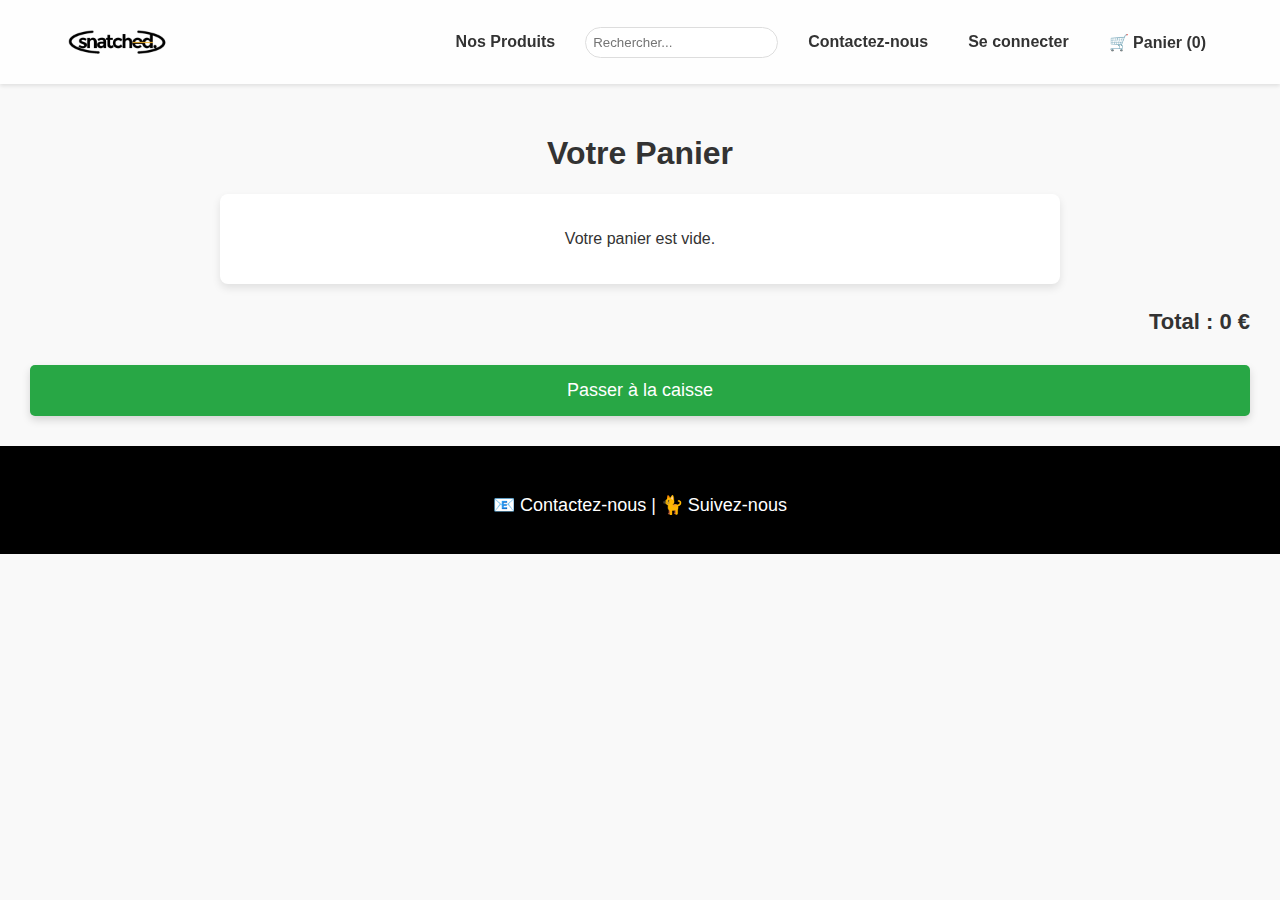
<file: cart.html>
<!DOCTYPE html>
<html lang="en">
<head>
    <meta charset="UTF-8">
    <meta name="viewport" content="width=device-width, initial-scale=1.0">
    <title>Mon Panier - Snatched</title>
    <link rel="stylesheet" href="style.css"> <!-- Styles globaux -->
    <link rel="stylesheet" href="cart.css"> <!-- Styles spécifiques au panier -->
    <script src="script.js"></script>
    <script src="script.js"></script> <!-- script.js doit être chargé en premier -->
    <script src="cart.js"></script> <!-- cart.js doit être chargé après script.js -->


</head>
<body>
    <!-- Top Bar -->
    <div class="top-bar">
        <p>VITE ! Profitez de 20% de réduction pour les nouveaux clients !</p>
    </div>

    <!-- Barre de navigation -->
    <nav>
        <a href="index.html">
            <img src="logo arrière plan transparent[1].png" alt="Snatched Logo" class="logo">
        </a>
        <div class="onglets">
            <a href="index.html">Nos Produits</a>
            <form>
                <input type="search" placeholder="Rechercher...">
            </form>
            <a href="contact.html">Contactez-nous</a>
            <a href="login.html">Se connecter</a>
            <a href="cart.html" class="cart-link">🛒 Panier (0)</a> <!-- Lien vers le panier ajouté -->
        </div>
    </nav>

    <!-- Section Panier -->
    <section class="cart-section">
        <h1>Votre Panier</h1>
        <div id="cart-container" class="cart-container">
            <!-- Les articles du panier seront insérés ici par JavaScript -->
        </div>
        <div class="cart-total">
            Total : <span id="cart-total">0 €</span>
        </div>
        <button class="checkout-btn" onclick="redirectToCheckout()">Passer à la caisse</button>
    </section>

    <footer>
        <div class="social-media">
            <p>📧 Contactez-nous | 🐈 Suivez-nous</p>
        </div>
    </footer>


</body>
</html>
</file>
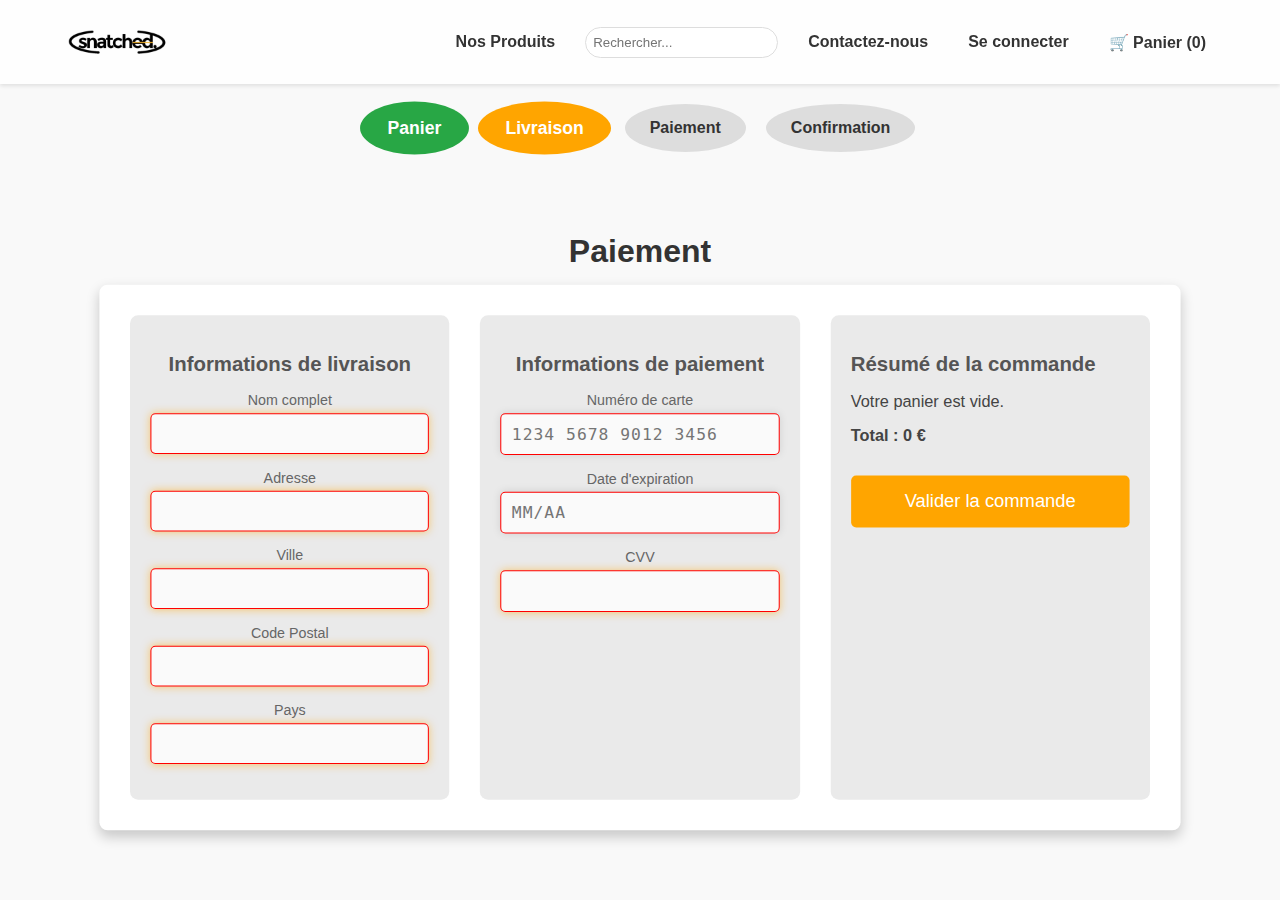
<file: checkout.html>
<!DOCTYPE html>
<html lang="en">
<head>
  <meta charset="UTF-8">
  <meta name="viewport" content="width=device-width, initial-scale=1.0">
  <title>Paiement - Snatched</title>
  <link rel="stylesheet" href="style.css"> <!-- Styles globaux -->
  <link rel="stylesheet" href="checkout.css"> <!-- Styles spécifiques au paiement -->
  <script src="script.js"></script>

</head>
<body>
  <!-- Top Bar -->
  <div class="top-bar">
    <p>VITE ! Profitez de 20% de réduction pour les nouveaux clients !</p>
  </div>

  <!-- Barre de navigation -->
  <nav>
    <a href="index.html">
      <img src="logo arrière plan transparent[1].png" alt="Snatched Logo" class="logo">
    </a>
    <div class="onglets">
      <a href="index.html">Nos Produits</a>
      <form>
        <input type="search" placeholder="Rechercher...">
      </form>
      <a href="contact.html">Contactez-nous</a>
      <a href="login.html">Se connecter</a>
      <a href="cart.html" class="cart-link">🛒 Panier</a>
    </div>
  </nav>

  <!-- Barre de progression -->
  <div class="progress-bar">
    <div class="step completed">Panier</div>
    <div class="step active">Livraison</div>
    <div class="step">Paiement</div>
    <div class="step">Confirmation</div>
  </div>

  <!-- Section de paiement -->
  <section class="checkout-section">
    <h1>Paiement</h1>
    <div class="checkout-container">

      <!-- Informations de livraison -->
      <div class="shipping-info">
        <h2>Informations de livraison</h2>
        <form id="checkout-form">
          <label for="full-name">Nom complet</label>
          <input type="text" id="full-name" required>

          <label for="address">Adresse</label>
          <input type="text" id="address" required>

          <label for="city">Ville</label>
          <input type="text" id="city" required>

          <label for="postal-code">Code Postal</label>
          <input type="text" id="postal-code" required>

          <label for="country">Pays</label>
          <input type="text" id="country" required>
        </form>
      </div>

      <!-- Informations de paiement -->
      <div class="payment-info">
        <h2>Informations de paiement</h2>
        <label for="card-number">Numéro de carte</label>
        <input type="text" id="card-number" required maxlength="19" placeholder="1234 5678 9012 3456">

        <label for="expiry-date">Date d'expiration</label>
        <input type="text" id="expiry-date" required placeholder="MM/AA">

        <label for="cvv">CVV</label>
        <input type="password" id="cvv" required maxlength="3">
      </div>

      <!-- Résumé de la commande -->
      <div class="order-summary">
        <h2>Résumé de la commande</h2>
        <div id="order-items">
          <!-- Les articles du panier seront injectés ici par le script checkout.js -->
        </div>
        <p class="order-total">Total : <span id="order-total">0 €</span></p>
        <button class="place-order-btn" onclick="placeOrder()">Valider la commande</button>
      </div>
    </div>
  </section>

  <script src="checkout.js"></script>
</body>
</html>
</file>
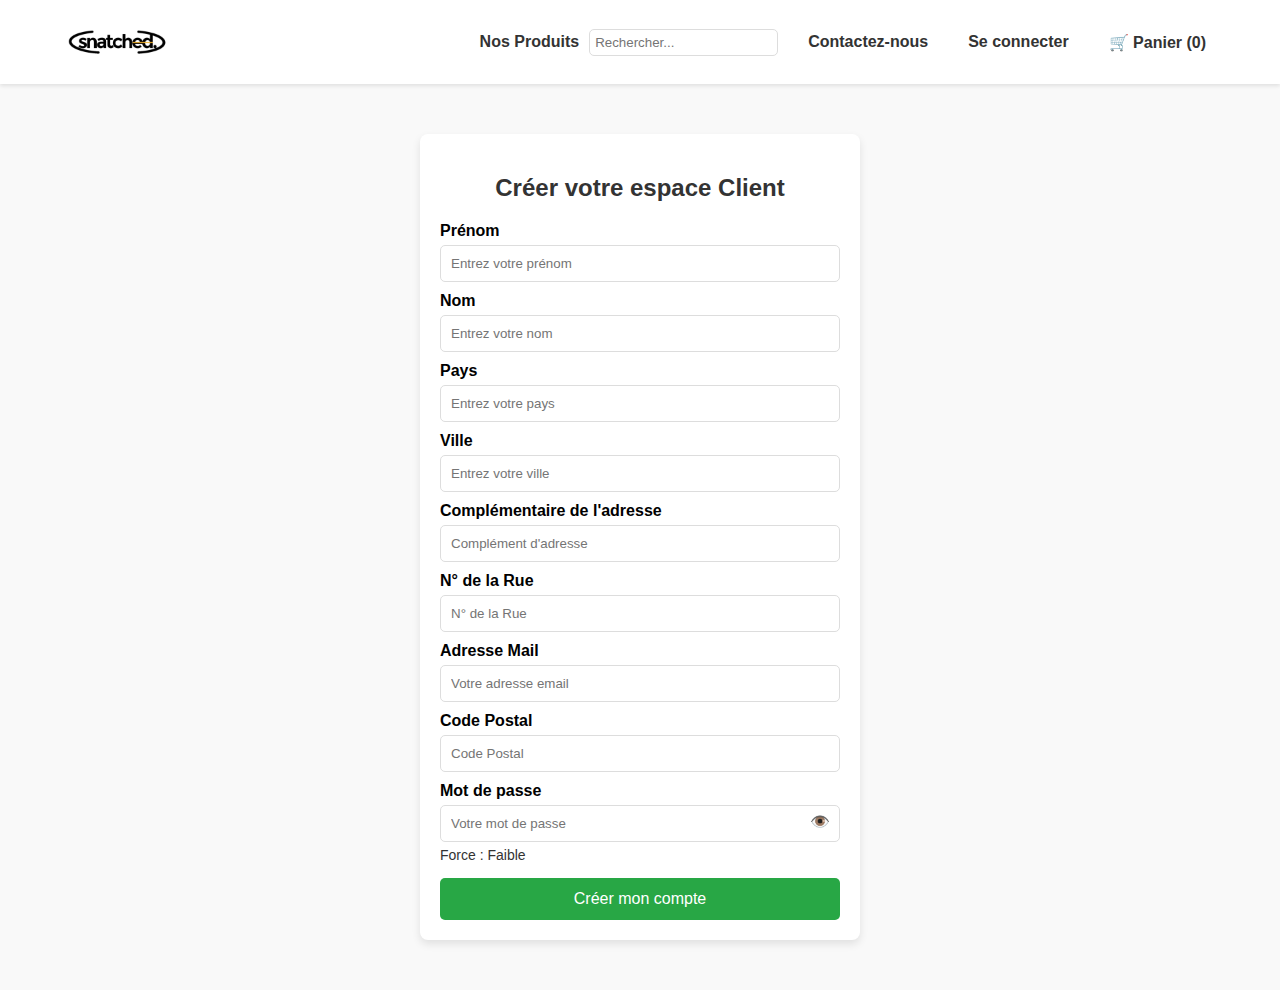
<file: register.html>
<!DOCTYPE html>
<html lang="fr">
<head>
  <meta charset="UTF-8">
  <meta name="viewport" content="width=device-width, initial-scale=1.0">
  <title>Créer votre espace Client</title>
  <link rel="stylesheet" href="register.css">
</head>
<body>
  <!-- Barre de navigation -->
  <nav>
    <a href="index.html">
      <img src="logo arrière plan transparent[1].png" alt="Logo Snatched" class="logo">
    </a>
    <div class="onglets">
      <a href="index.html">Nos Produits</a>
      <form>
        <input type="search" placeholder="Rechercher...">
      </form>
      <a href="contact.html">Contactez-nous</a>
      <a href="login.html">Se connecter</a>
      <a href="cart.html" class="cart-link">🛒 Panier</a> <!-- Lien vers le panier ajouté -->
    </div>
  </nav>

  <!-- Formulaire d'inscription -->
  <div class="form-container">
    <h2>Créer votre espace Client</h2>
    <form>
      <label for="firstName">Prénom</label>
      <input type="text" id="firstName" placeholder="Entrez votre prénom">
      
      <label for="lastName">Nom</label>
      <input type="text" id="lastName" placeholder="Entrez votre nom">

      <label for="country">Pays</label>
      <input type="text" id="country" placeholder="Entrez votre pays">

      <label for="city">Ville</label>
      <input type="text" id="city" placeholder="Entrez votre ville">

      <label for="address">Complémentaire de l'adresse</label>
      <input type="text" id="address" placeholder="Complément d'adresse">

      <label for="streetNumber">N° de la Rue</label>
      <input type="text" id="streetNumber" placeholder="N° de la Rue">

      <label for="email">Adresse Mail</label>
      <input type="email" id="email" placeholder="Votre adresse email">
      <span class="error-message">Adresse email invalide</span>

      <label for="postalCode">Code Postal</label>
      <input type="text" id="postalCode" placeholder="Code Postal">

      <label for="password">Mot de passe</label>
      <div class="password-container">
        <input type="password" id="password" placeholder="Votre mot de passe">
        <span class="toggle-password" onclick="togglePasswordVisibility()">👁️</span>
      </div>
      <div class="password-strength">Force : Faible</div>

      <button type="submit" class="submit-button">Créer mon compte</button>
    </form>
  </div>

  <script src="script.js"></script>
</body>
</html>
</file>
<file: style.css>
/* Styles généraux */
body {
  font-family: 'Open Sans', sans-serif;
  background-color: #f9f9f9;
  margin: 0;
  padding: 0;
  color: #333;
  transition: background-color 0.3s ease;
}

/* Top Bar - Ancien style */
.top-bar {
  display: none; /* Masqué en raison de la vidéo */
}

/* Barre de navigation */
nav {
  display: flex;
  justify-content: space-between;
  align-items: center;
  padding: 10px 5%;
  background-color: rgba(255, 255, 255, 0.8);
  box-shadow: 0px 2px 4px rgba(0, 0, 0, 0.1);
  position: relative;
  transition: background-color 0.3s ease, box-shadow 0.3s ease;
  backdrop-filter: blur(5px); /* Flou pour mieux s'intégrer à la vidéo en fond */
  z-index: 10; /* Assure que la barre de navigation est bien au-dessus */
}

nav .logo {
  height: 60px;
  cursor: pointer;
}

nav .onglets {
  display: flex;
  align-items: center;
}

nav .onglets a {
  color: #333;
  text-decoration: none;
  margin-left: 20px;
  font-size: 16px;
  font-weight: bold;
  padding: 10px;
  transition: color 0.3s ease;
}

nav .onglets a:hover {
  color: #FFA500;
}

nav form {
  margin-left: 20px;
  position: relative;
  z-index: 20;
}

nav form input[type="search"] {
  padding: 7px;
  border: 1px solid #ddd;
  border-radius: 20px;
  transition: border-color 0.3s, box-shadow 0.3s;
}

nav form input[type="search"]:focus {
  border-color: #FFA500;
  box-shadow: 0 0 5px rgba(255, 165, 0, 0.5);
}

/* Section de bienvenue */
.welcome-section {
  position: relative;
  background-image: url('Person 1 Slanted.png');
  background-size: cover;
  background-position: center;
  padding: 100px 20px;
  color: #db7210;
  text-align: center;
  animation: fadeInUp 1s ease;
  overflow: hidden;
}

.welcome-content {
  position: relative;
  z-index: 2;
  animation: slideUp 1s ease-out;
}

@keyframes slideUp {
  0% {
    opacity: 0;
    transform: translateY(30px);
  }
  100% {
    opacity: 1;
    transform: translateY(0);
  }
}

.welcome-section::before {
  content: '';
  position: absolute;
  top: 0;
  left: 0;
  width: 100%;
  height: 100%;
  background: rgba(0, 0, 0, 0.5);
  z-index: 1;
}

.welcome-content h1 {
  font-size: 48px;
  color: #ffffff;
  margin-bottom: 20px;
  text-shadow: 2px 2px 4px rgba(0, 0, 0, 0.5);
  transition: color 0.3s ease;
}

.welcome-content p {
  font-size: 20px;
  max-width: 600px;
  margin: 0 auto;
  color: #ffffff;
  line-height: 1.6;
  text-shadow: 1px 1px 2px rgba(0, 0, 0, 0.3);
  transition: color 0.3s ease;
}

/* Bouton Nouveauté */
.nouveaute-button {
  background-color: #FFA500;
  color: #fff;
  padding: 12px 24px;
  font-size: 18px;
  border: none;
  border-radius: 5px;
  cursor: pointer;
  box-shadow: 0px 4px 8px rgba(0, 0, 0, 0.2);
  transition: background-color 0.3s, transform 0.3s, box-shadow 0.3s;
  margin-top: 20px;
}

.nouveaute-button:hover {
  background-color: #e59400;
  transform: scale(1.05);
  box-shadow: 0px 6px 12px rgba(0, 0, 0, 0.3);
}

/* Section des produits populaires */
.popular-products {
  text-align: center;
  padding: 30px 5%;
  background-color: #f9f9f9;
  animation: fadeIn 1.5s ease;
  position: relative;
  overflow: hidden;
}

.popular-products h2 {
  font-size: 28px;
  margin-bottom: 20px;
  transition: color 0.3s ease;
}

.product-cards {
  display: flex;
  justify-content: center;
  gap: 20px;
  flex-wrap: wrap;
}

.product-card {
  background-color: #fff;
  border-radius: 8px;
  box-shadow: 0px 4px 8px rgba(0, 0, 0, 0.1);
  width: 180px; /* Réduction de la largeur */
  padding: 10px;
  text-align: center;
  transition: transform 0.3s, box-shadow 0.3s;
}

.product-card:hover {
  transform: scale(1.03);
  box-shadow: 0px 6px 12px rgba(0, 0, 0, 0.2);
}

.product-card img {
  width: 90%;
  border-radius: 5px;
  margin-bottom: 10px;
  transition: transform 0.3s, box-shadow 0.3s;
}

.product-card img:hover {
  transform: scale(1.05);
  box-shadow: 0px 4px 8px rgba(0, 0, 0, 0.2);
}

.product-card .btn-view {
  background-color: #FFA500;
  color: white;
  padding: 8px 12px;
  border: none;
  border-radius: 5px;
  cursor: pointer;
  transition: background-color 0.3s, transform 0.3s, box-shadow 0.3s;
}

.product-card .btn-view:hover {
  background-color: #e68a00;
  transform: scale(1.05);
  box-shadow: 0px 6px 12px rgba(0, 0, 0, 0.2);
}

/* Swiper Arrows - Ajustement pour descendre les flèches */
.swiper-button-next,
.swiper-button-prev {
  color: #FFA500 !important;
  font-size: 32px !important;
  transition: color 0.3s ease, transform 0.3s !important;
  position: absolute !important;
  bottom: -50px !important; /* Abaisser encore les flèches pour qu'elles soient plus proches des produits */
  transform: translateY(50%) !important;
  z-index: 10 !important;
}

.swiper-button-next {
  right: 10px !important;
}

.swiper-button-prev {
  left: 10px !important;
}

.swiper-button-next:hover,
.swiper-button-prev:hover {
  color: #e59400 !important;
  transform: scale(1.1) !important;
}

/* Footer */
footer {
  background-color: #000;
  color: #fff;
  padding: 20px;
  text-align: center;
  transition: background-color 0.3s ease;
}

footer .social-media {
  display: flex;
  justify-content: center;
  gap: 15px;
  margin-top: 10px;
}

footer .social-media p {
  font-size: 18px;
  cursor: pointer;
  transition: color 0.3s ease;
}

footer .social-media p:hover {
  color: #FFA500;
}

/* Toast Notification */
.toast-container {
  position: fixed;
  top: 20px;
  right: 20px;
  display: flex;
  flex-direction: column;
  gap: 10px;
  z-index: 1000;
}

.toast {
  background-color: #28a745;
  color: white;
  padding: 10px 20px;
  border-radius: 5px;
  box-shadow: 0px 4px 8px rgba(0, 0, 0, 0.2);
  opacity: 0;
  transform: translateY(-20px);
  transition: opacity 0.3s ease, transform 0.3s ease;
}

.toast.show {
  opacity: 1;
  transform: translateY(0);
}

/* Cart icon bounce animation */
.cart-link {
  transition: transform 0.2s ease;
}

.cart-link.bounce {
  animation: bounce 0.6s ease;
}

@keyframes bounce {
  0%, 100% { transform: translateY(0); }
  50% { transform: translateY(-10px); }
}

/* Suggestions de recherche */
.suggestions {
  position: absolute;
  background-color: #ffffff;
  border: 1px solid #ddd;
  box-shadow: 0px 4px 8px rgba(0, 0, 0, 0.2);
  width: 100%;
  max-width: 300px;
  z-index: 1000;
  border-radius: 8px;
  overflow: hidden;
  animation: fadeInUp 0.5s ease;
}

.suggestion-item {
  display: flex;
  align-items: center;
  padding: 10px;
  cursor: pointer;
  transition: background-color 0.3s;
}

.suggestion-item:hover {
  background-color: #f0f0f0;
}

.suggestion-image {
  width: 50px;
  height: 50px;
  object-fit: cover;
  border-radius: 5px;
  margin-right: 10px;
  box-shadow: 0px 2px 4px rgba(0, 0, 0, 0.1);
  transition: box-shadow 0.3s ease;
}

.suggestion-image:hover {
  box-shadow: 0px 4px 8px rgba(0, 0, 0, 0.2);
}

/* Animations */
@keyframes fadeInUp {
  0% {
    opacity: 0;
    transform: translateY(20px);
  }
  100% {
    opacity: 1;
    transform: translateY(0);
  }
}

@keyframes fadeIn {
  0% {
    opacity: 0;
  }
  100% {
    opacity: 1;
  }
}
</file>
<file: cart.css>
/* Styles pour la page Panier */
body {
    font-family: 'Open Sans', sans-serif;
    background-color: #f9f9f9;
    margin: 0;
    padding: 0;
}

.cart-section {
    text-align: center;
    padding: 30px;
}

.cart-container {
    max-width: 800px;
    margin: auto;
    background-color: #fff;
    padding: 20px;
    border-radius: 8px;
    box-shadow: 0px 4px 8px rgba(0, 0, 0, 0.1);
}

.cart-item {
    display: flex;
    align-items: center;
    justify-content: space-between;
    margin-bottom: 20px;
    padding-bottom: 15px;
    border-bottom: 1px solid #ddd;
}

.cart-item-image {
    width: 140px; /* Augmenté la largeur de l'image */
    height: auto;
    border-radius: 8px;
    box-shadow: 0px 4px 8px rgba(0, 0, 0, 0.1);
    margin-right: 20px;
}

.cart-item-details {
    flex: 1;
    margin-left: 20px;
    text-align: left;
}

.cart-item-details h2 {
    font-size: 20px;
    margin: 0 0 5px;
    color: #333;
}

.cart-item-details p {
    color: #555;
    margin: 5px 0;
    font-size: 16px;
}

.cart-quantity {
    display: flex;
    align-items: center;
    gap: 10px;
    margin: 10px 0;
}

.quantity-btn {
    background-color: #ff8c00;
    color: #fff;
    padding: 6px 12px;
    font-size: 16px;
    border: none;
    border-radius: 5px;
    cursor: pointer;
    transition: background-color 0.3s ease;
}

.quantity-btn:hover {
    background-color: #e07a00;
}

.quantity-input {
    width: 50px;
    font-size: 16px;
    text-align: center;
    border: 1px solid #ddd;
    border-radius: 5px;
}

.remove-item-btn {
    background-color: #ff4444;
    color: #fff;
    padding: 6px 12px;
    font-size: 14px;
    border: none;
    border-radius: 5px;
    cursor: pointer;
    transition: background-color 0.3s ease;
}

.remove-item-btn:hover {
    background-color: #cc3636;
}

.item-total {
    font-size: 18px;
    color: #333;
    font-weight: bold;
    margin-left: 15px;
}

.cart-total {
    text-align: right;
    font-size: 22px;
    font-weight: bold;
    margin-top: 25px;
    color: #333;
}

.checkout-btn {
    background-color: #28a745;
    color: white;
    padding: 15px 0;
    font-size: 18px;
    border: none;
    border-radius: 5px;
    cursor: pointer;
    margin-top: 30px;
    width: 100%;
    transition: background-color 0.3s ease;
    box-shadow: 0px 4px 8px rgba(0, 0, 0, 0.15);
}

.checkout-btn:hover {
    background-color: #218838;
}

/* Responsive */
@media (max-width: 768px) {
    .cart-item {
        flex-direction: column;
        align-items: flex-start;
    }

    .cart-item-image {
        width: 120px; /* Réduit légèrement la taille de l'image en mobile */
        margin-bottom: 15px;
    }

    .cart-item-details {
        margin-left: 0;
        text-align: center;
    }

    .item-total {
        margin-left: 0;
        margin-top: 10px;
        font-size: 16px;
    }

    .cart-total {
        font-size: 18px;
        margin-top: 15px;
    }
}
</file>
<file: checkout.css>
/* Styles généraux */
body {
  font-family: 'Open Sans', sans-serif;
  background-color: #f9f9f9;
  margin: 0;
  padding: 0;
  transition: background-color 0.3s ease;
}

/* Section de paiement */
.checkout-section {
  text-align: center;
  padding: 40px 20px;
  animation: fadeInUp 1s ease;
}

.checkout-section h1 {
  font-size: 32px;
  color: #333;
  margin-bottom: 20px;
  transition: color 0.3s;
}

.checkout-container {
  max-width: 1000px;
  margin: auto;
  background-color: #fff;
  padding: 30px;
  border-radius: 8px;
  box-shadow: 0px 4px 8px rgba(0, 0, 0, 0.1);
  display: grid;
  grid-template-columns: repeat(auto-fit, minmax(280px, 1fr));
  gap: 30px;
  transition: transform 0.3s, box-shadow 0.3s;
}

.checkout-container {
  transform: scale(1.02);
  box-shadow: 0px 6px 12px rgba(0, 0, 0, 0.2);
}

.shipping-info, .payment-info, .order-summary {
  padding: 20px;
  background-color: #eaeaea;
  border-radius: 8px;
  transition: background-color 0.3s ease;
}

h2 {
  font-size: 20px;
  margin-bottom: 15px;
  color: #555;
  transition: color 0.3s;
}

label {
  display: block;
  font-size: 14px;
  color: #666;
  margin-bottom: 5px;
  transition: color 0.3s;
}

input[type="text"],
input[type="password"] {
  width: 100%;
  padding: 10px;
  margin-bottom: 15px;
  border: 1px solid #ddd;
  border-radius: 5px;
  box-sizing: border-box;
  font-size: 16px;
  background-color: #fafafa;
  transition: border-color 0.3s, box-shadow 0.3s;
}

input[type="text"],
input[type="password"] {
  outline: none;
  border-color: #FFA500;
  box-shadow: 0 0 8px rgba(255, 165, 0, 0.5);
}

.order-summary {
  text-align: left;
  animation: fadeIn 1.5s ease;
}

.order-summary p {
  font-size: 16px;
  color: #444;
  margin-bottom: 10px;
  transition: color 0.3s;
}

.order-total {
  font-weight: bold;
  font-size: 18px;
  margin-top: 15px;
  color: #333;
}

.place-order-btn {
  background-color: #FFA500;
  color: white;
  padding: 15px;
  font-size: 18px;
  border: none;
  border-radius: 5px;
  cursor: pointer;
  width: 100%;
  margin-top: 20px;
  transition: background-color 0.3s, transform 0.3s, box-shadow 0.3s;
}

.place-order-btn:hover {
  background-color: #e68a00;
  transform: scale(1.1);
  box-shadow: 0px 8px 15px rgba(0, 0, 0, 0.2);
  transition: all 0.3s ease;
}

/* Styles pour les boutons et l'interactivité */
.quantity-btn, .remove-item-btn {
  background-color: #ddd;
  border: none;
  border-radius: 5px;
  padding: 10px;
  cursor: pointer;
  transition: background-color 0.3s, transform 0.3s ease;
}

.quantity-btn:hover, .remove-item-btn:hover {
  background-color: #bbb;
  transform: scale(1.1);
}

/* Styles supplémentaires pour le champ de numéro de carte et date d'expiration */
#card-number, #expiry-date, #cvv {
  font-family: monospace;
  letter-spacing: 1px;
  transition: box-shadow 0.3s ease;
}

#card-number, #expiry-date, #cvv:focus {
  box-shadow: 0 0 8px rgba(0, 0, 0, 0.1);
}

/* Animations */
@keyframes fadeInUp {
  0% {
    opacity: 0;
    transform: translateY(20px);
  }
  100% {
    opacity: 1;
    transform: translateY(0);
  }
}

@keyframes fadeIn {
  0% {
    opacity: 0;
  }
  100% {
    opacity: 1;
  }
}

/* Barre de progression */
.progress-bar {
  display: flex;
  justify-content: center;
  align-items: center;
  margin: 20px 0;
}

.progress-bar .step {
  position: relative;
  padding: 15px 25px;
  margin: 0 10px;
  border-radius: 50%;
  background-color: #ddd;
  color: #333;
  font-weight: bold;
  transition: background-color 0.5s, transform 0.5s;
}

.progress-bar .step.completed {
  background-color: #28a745;
  color: #fff;
  transform: scale(1.1);
  transition: background-color 0.5s, transform 0.5s;
}

.progress-bar .step.active {
  background-color: #FFA500;
  color: #fff;
  transform: scale(1.1);
  transition: background-color 0.5s, transform 0.5s;
}

/* Amélioration des champs d'entrée */
input:invalid {
  border-color: #ff0000;
}

input:invalid:focus {
  border-color: #ff0000;
  box-shadow: 0 0 5px rgba(255, 0, 0, 0.5);
}

/* Effet d'hover pour l'order-summary */
.order-summary:hover {
  box-shadow: 0px 6px 20px rgba(255, 165, 0, 0.5);
  transition: box-shadow 0.3s ease-in-out;
}

/* Responsivité améliorée */
@media (max-width: 768px) {
  .checkout-container {
    grid-template-columns: 1fr;
    padding: 20px;
  }

  .shipping-info, .payment-info, .order-summary {
    margin-bottom: 20px;
  }
}
</file>
<file: register.css>
/* Style général */
body {
    font-family: 'Open Sans', sans-serif;
    background-color: #f9f9f9;
    margin: 0;
  }
  
  /* Barre de navigation */
  nav {
    display: flex;
    justify-content: space-between;
    align-items: center;
    padding: 10px 5%;
    background-color: #fff;
    box-shadow: 0px 2px 4px rgba(0, 0, 0, 0.1);
  }
  
  nav .logo {
    height: 60px;
    cursor: pointer;
  }
  
  nav .onglets {
    display: flex;
    align-items: center;
  }
  
  nav .onglets a {
    color: #333;
    text-decoration: none;
    margin-left: 20px;
    font-size: 16px;
    font-weight: bold;
    padding: 10px;
  }
  
  nav .onglets a:hover {
    color: #FFA500;
  }
  
  nav form input[type="search"] {
    padding: 5px;
    border: 1px solid #ddd;
    border-radius: 5px;
  }
  
  /* Formulaire */
  .form-container {
    max-width: 400px;
    margin: 50px auto;
    padding: 20px;
    background-color: #fff;
    border-radius: 8px;
    box-shadow: 0 4px 8px rgba(0, 0, 0, 0.1);
    text-align: center;
  }
  
  .form-container h2 {
    font-size: 24px;
    color: #333;
    margin-bottom: 20px;
  }
  
  .form-container label {
    display: block;
    font-weight: bold;
    text-align: left;
    margin-top: 10px;
  }
  
  .form-container input[type="text"],
  .form-container input[type="email"],
  .form-container input[type="password"] {
    width: 100%;
    padding: 10px;
    margin-top: 5px;
    border: 1px solid #ddd;
    border-radius: 5px;
    box-sizing: border-box;
  }
  
  .password-container {
    position: relative;
  }
  
  .toggle-password {
    position: absolute;
    right: 10px;
    top: 50%;
    transform: translateY(-50%);
    cursor: pointer;
  }
  
  .error-message {
    color: red;
    font-size: 14px;
    display: none;
    margin-top: 5px;
  }
  
  .password-strength {
    font-size: 14px;
    color: #333;
    margin-top: 5px;
    text-align: left;
  }
  
  /* Bouton de soumission */
  .submit-button {
    width: 100%;
    padding: 12px;
    background-color: #28a745;
    color: white;
    font-size: 16px;
    border: none;
    border-radius: 5px;
    cursor: pointer;
    margin-top: 15px;
    transition: background-color 0.3s;
  }
  
  .submit-button:hover {
    background-color: #218838;
  }
  
  /* Animation d'erreur */
  @keyframes shake {
    0% { transform: translateX(0); }
    25% { transform: translateX(-5px); }
    50% { transform: translateX(5px); }
    75% { transform: translateX(-5px); }
    100% { transform: translateX(0); }
  }
  
  .error-message.show {
    display: block;
    animation: shake 0.3s ease-in-out;
  }
</file>
